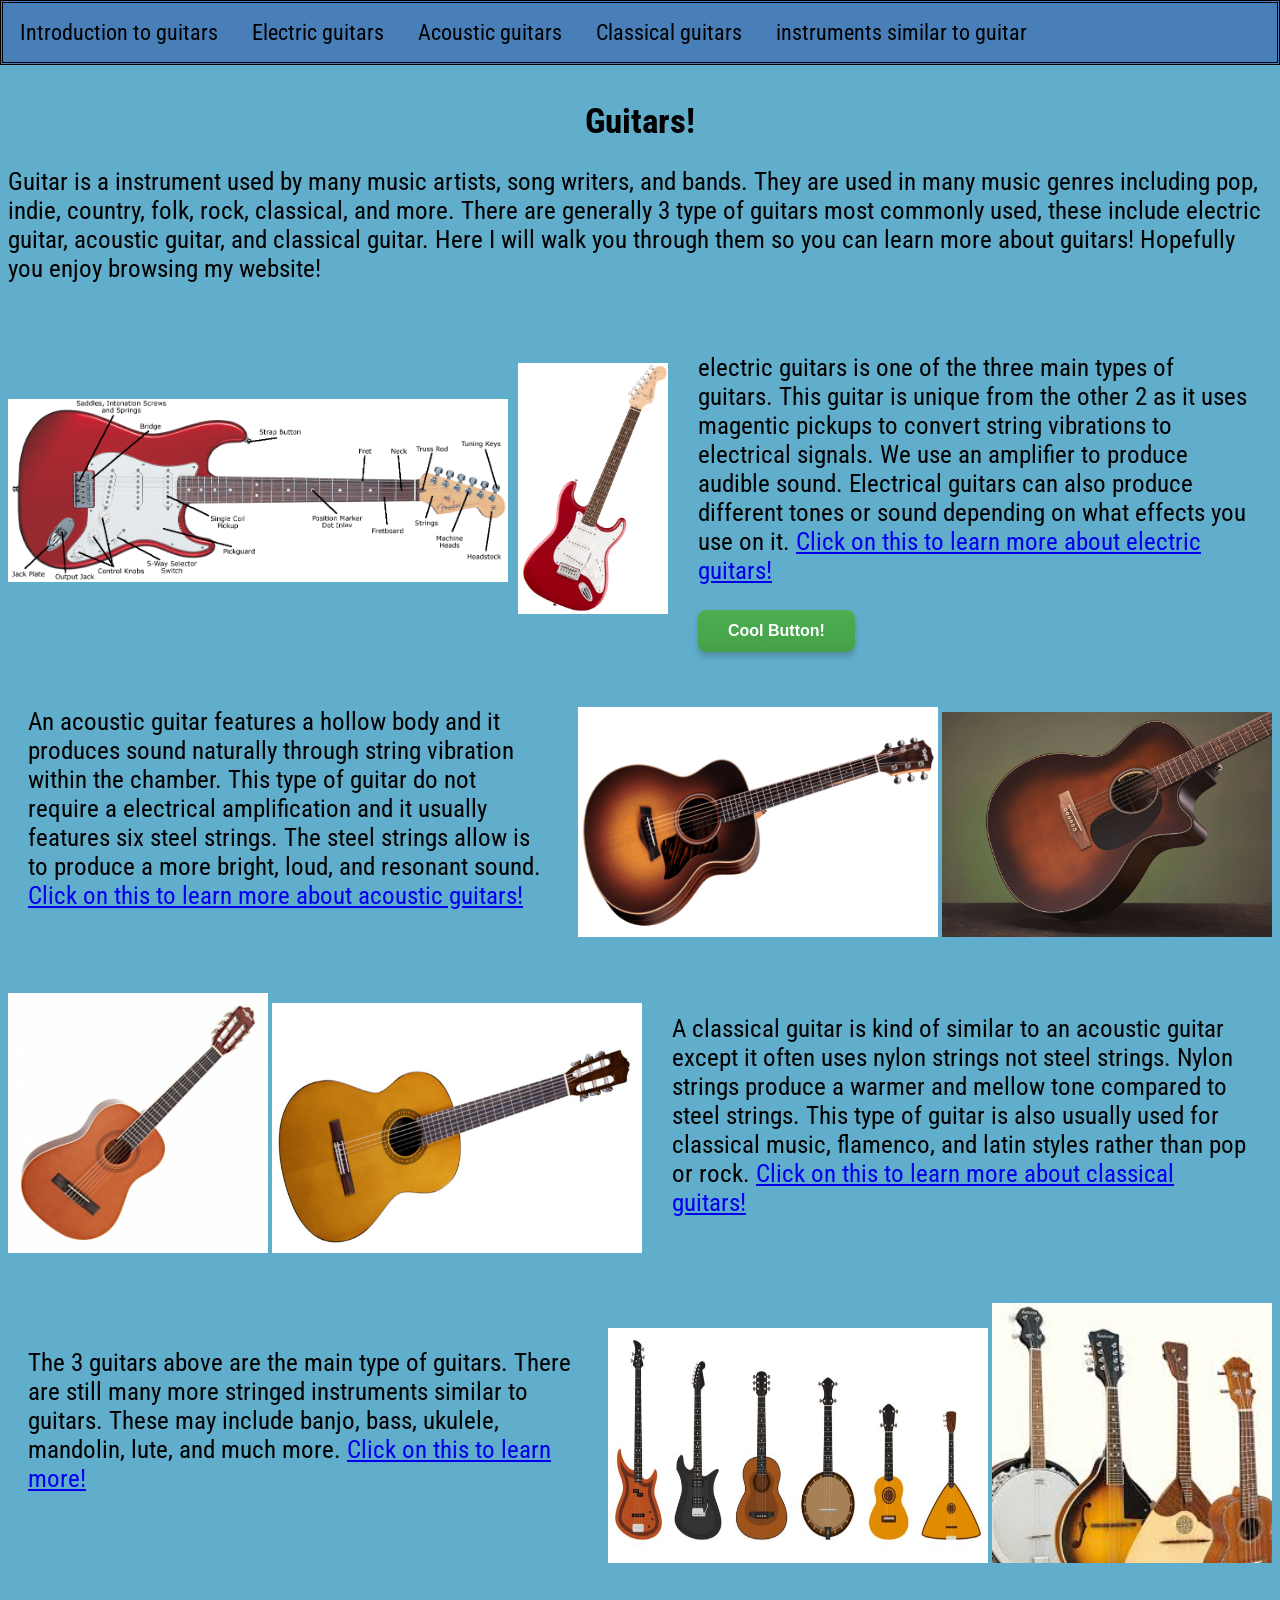
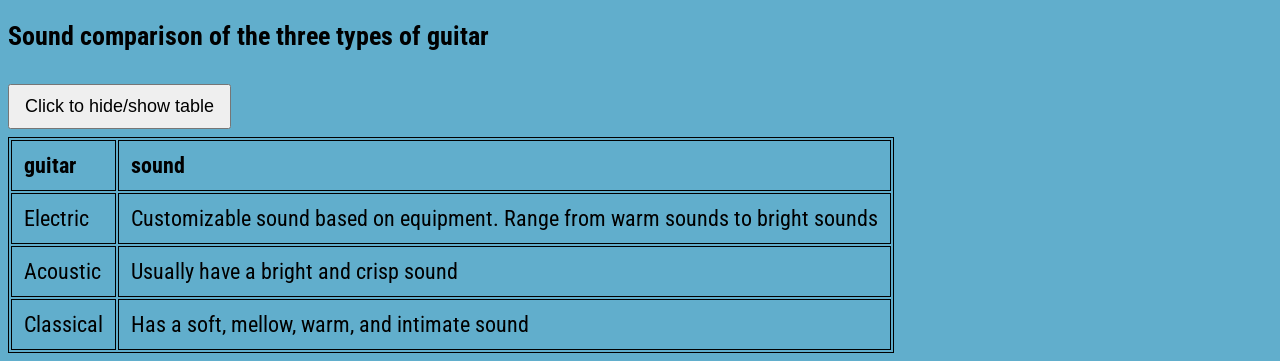
<file: index.html>
<!DOCTYPE html>
<html>
  <head>
    <link rel="stylesheet" href="styles.css">
    <link rel="stylesheet" href="stylehomepage.css">
    <title>My website about guitars</title>
  </head>
<body>
  <nav class="navbar">
    <ul>
      <li><a href="index.html">Introduction to guitars</a></li>
      <li><a href="subpage1.html">Electric guitars</a></li>
      <li><a href="subpage2.html">Acoustic guitars</a></li>
      <li><a href="subpage3.html">Classical guitars</a></li>
      <li><a href="subpage4.html">instruments similar to guitar</a></li>
   </ul>
  </nav>
    <h1>Guitars!</h1>
    <link rel="preconnect" href="https://fonts.googleapis.com">
<link rel="preconnect" href="https://fonts.gstatic.com" crossorigin>
<link href="https://fonts.googleapis.com/css2?family=Roboto+Condensed:ital,wght@0,100..900;1,100..900&display=swap" rel="stylesheet">
    <p class="textintro">Guitar is a instrument used by many music artists, song writers, and bands. They are used in many music genres including pop, indie, country, folk, rock, classical, and more. There are generally 3 type of guitars most commonly used, these include electric guitar, acoustic guitar, and classical guitar. Here I will walk you through them so you can learn more about guitars! Hopefully you enjoy browsing my website!</p>
    <div class="elec">
    <img src="/image/guitar.PNG" alt="electric guitar" style="width:500px;">
    <a href="https://www.amazon.com/Fender-Stratocaster-Electric-Beginner-Warranty/dp/B0CSLNNRSK?th=1"><img src="image/sdfsfs.PNG" alt="Stratocaster Guitar" style="width:150px"></a>
    <div class="eleclink">
    <p class="elec1">electric guitars is one of the three main types of guitars. This guitar is unique from the other 2 as it uses magentic pickups to convert string vibrations to electrical signals. We use an amplifier to produce audible sound. Electrical guitars can also produce different tones or sound depending on what effects you use on it. <a href="./subpage1.html">Click on this to learn more about electric guitars!</a></p> 
    <input type="button" value="Cool Button!">
    </div>
    <div class="accoustic">
    <div class="contents">
    <p class="fontsize">An acoustic guitar features a hollow body and it produces sound naturally through string vibration within the chamber. This type of guitar do not require a electrical amplification and it usually features six steel strings. The steel strings allow is to produce a more bright, loud, and resonant sound. <a href="./subpage2.html">Click on this to learn more about acoustic guitars!</a></p> 
    </div>
  <div class="imagees">
    <p><img src="/image/image.png" alt="acoustic guitar" width="360" height="230"> <img src="/image/image copy.png" alt="another acoustic guitar" width="330" height="225"></p> 
  </div>  
  </div>
  <div class="classical">
  <div class="images2">
  <p><img src="/image/classical.png" alt="classical guitar" width="260" height="260"> <img src="/image/classical 2.png" alt="another classical guitar" width="370" height="250"></p>
  </div>  
  <div class="contents2">
  <p class="fontsize2">A classical guitar is kind of similar to an acoustic guitar except it often uses nylon strings not steel strings. Nylon strings produce a warmer and mellow tone compared to steel strings. This type of guitar is also usually used for classical music, flamenco, and latin styles rather than pop or rock. <a href="./subpage3.html">Click on this to learn more about classical guitars!</a></p>
  </div>  
  </div>  
  <div class="otherinstru">
  <div class="contents3">
  <p class="fontsize3">The 3 guitars above are the main type of guitars. There are still many more stringed instruments similar to guitars. These may include banjo, bass, ukulele, mandolin, lute, and much more. <a href="./subpage4.html">Click on this to learn more!</a></p>
</div>
<div class="images3">
  <p><img src="/image/whattttt.png" alt="similar guitars" width="380" height="235">  <img src="/image/stringed.png" alt="another photo of similar instruments" width="280" height="260"></p>  
</div>
</div>
</body>
  <head>
<style>
table, th, td {
  border: 1px solid black;
}
</style>
</head>
<body>
<div class="column">
<h3>Sound comparison of the three types of guitar</h3>
<button onclick="myFunction()">Click to hide/show table</button>

<div id="myDIV">
<table style="width:100%">
  <tr>
    <th>guitar</th>
    <th>sound</th> 
  </tr>
  <tr>
    <td>Electric</td>
    <td>Customizable sound based on equipment. Range from warm sounds to bright sounds</td>
  </tr>
  <tr>
    <td>Acoustic</td>
    <td>Usually have a bright and crisp sound</td>
  </tr>
  <tr>
    <td>Classical</td>
    <td>Has a soft, mellow, warm, and intimate sound</td>
  </tr>
</table>
</div>
</div>
</body>
<script src="script.js"></script>
<script src="script2.js"></script>
</html>
</file>
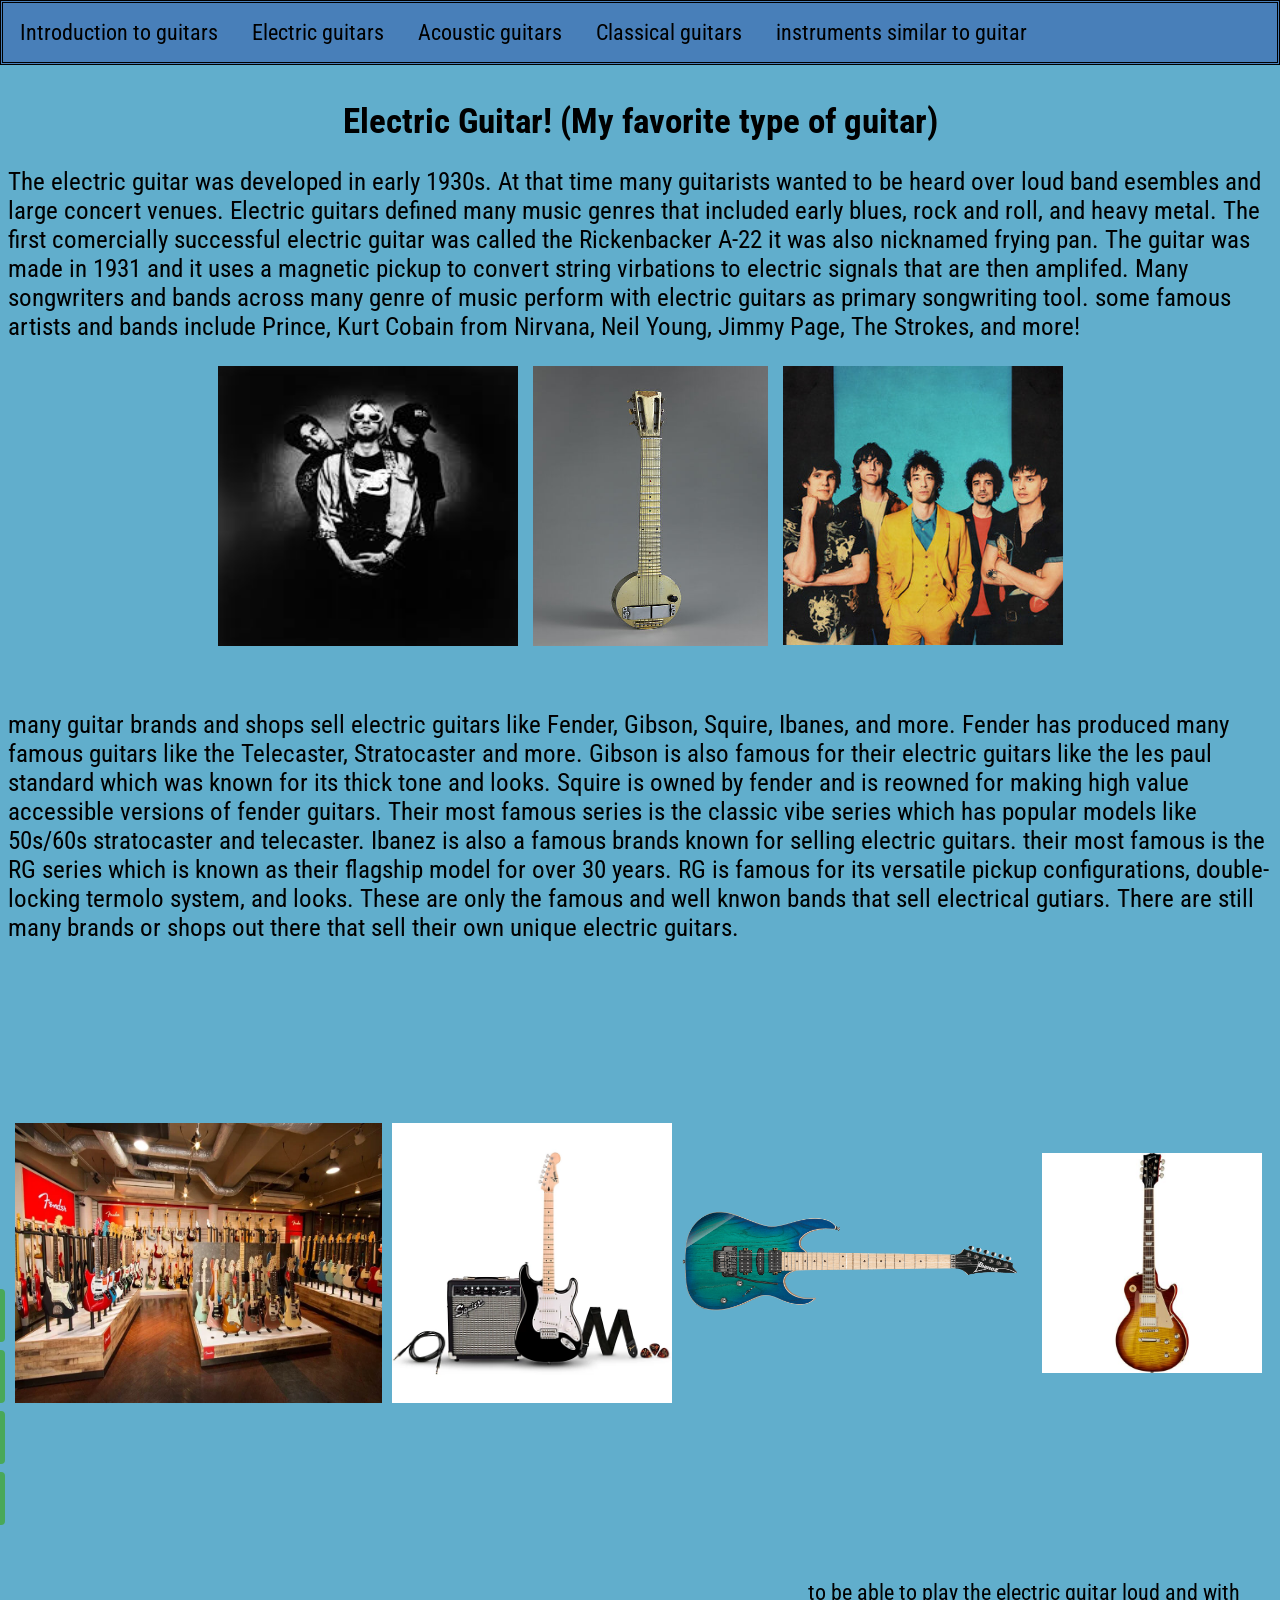
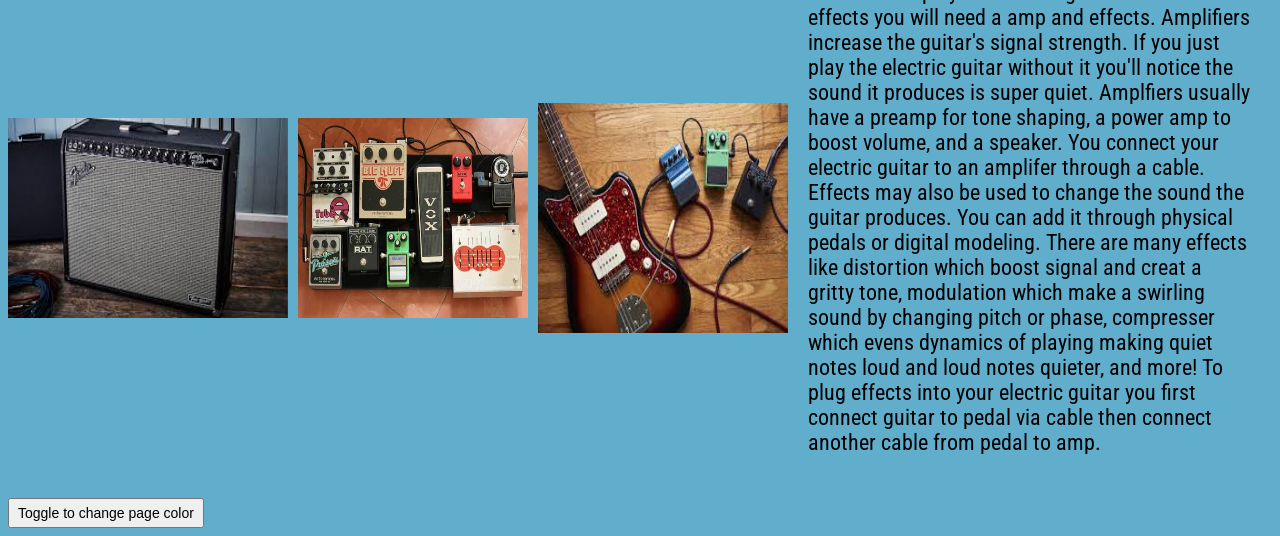
<file: subpage1.html>
<!DOCTYPE html>
<html>
  <head>
  <link rel="stylesheet" href="styles.css">
  <link href="https://fonts.googleapis.com/css2?family=Roboto+Condensed:ital,wght@0,100..900;1,100..900&display=swap" rel="stylesheet">
  </head>
    <body>
        <nav class="navbar">
    <ul>
      <li><a href="index.html">Introduction to guitars</a></li>
      <li><a href="subpage1.html">Electric guitars</a></li>
      <li><a href="subpage2.html">Acoustic guitars</a></li>
      <li><a href="subpage3.html">Classical guitars</a></li>
      <li><a href="subpage4.html">instruments similar to guitar</a></li>
   </ul>
  </nav>
    <h1>Electric Guitar! (My favorite type of guitar)</h1>
    <p class="intres">The electric guitar was developed in early 1930s. At that time many guitarists wanted to be heard over loud band esembles and large concert venues. Electric guitars defined many music genres that included early blues, rock and roll, and heavy metal. The first comercially successful electric guitar was called the Rickenbacker A-22 it was also nicknamed frying pan. The guitar was made in 1931 and it uses a magnetic pickup to convert string virbations to electric signals that are then amplifed. Many songwriters and bands across many genre of music perform with electric guitars as primary songwriting tool. some famous artists and bands include Prince, Kurt Cobain from Nirvana, Neil Young, Jimmy Page, The Strokes, and more!</p>
  </body>
<p class="imagesbands"> <img src="/image/nirvana.png" alt="Nirvana band" width="300" height="280">  <img src="/image/errrr.png" alt="the Rickenbacker A-22" width="235" height="280">  <img src="/image/strokes.png" alt="The Strokes band" width="280" height="279"></p>
<br> <p class="brands">many guitar brands and shops sell electric guitars like Fender, Gibson, Squire, Ibanes, and more. Fender has produced many famous guitars like the Telecaster, Stratocaster and more. Gibson is also famous for their electric guitars like the les paul standard which was known for its thick tone and looks. Squire is owned by fender and is reowned for making high value accessible versions of fender guitars. Their most famous series is the classic vibe series which has popular models like 50s/60s stratocaster and telecaster. Ibanez is also a famous brands known for selling electric guitars. their most famous is the RG series which is known as their flagship model for over 30 years. RG is famous for its versatile pickup configurations, double-locking termolo system, and looks. These are only the famous and well knwon bands that sell electrical gutiars. There are still many brands or shops out there that sell their own unique electric guitars.</p>
<div class="listclass"> 
<div class="list">    
<h5>Some popular brands that sell electric guitars include:</h5>
<ol>
  <li> <a href="https://www.fender.com/">Fender</a></li>
  <li> <a href="https://www.gibson.com/">Gibson</a></li> 
  <li> <a href="https://squierguitar.com/">Squire</a></li>
  <li> <a href="https://www.ibanez.com/usa/">Ibanez</a></li>
</ol>
</div> 
  <img src="/image/fender shop.png" alt="image of Fender shop" width="367" height="280">  <img src="/image/squires.png" alt="squire guitar" width="300" height="280">  <a href="https://www.ibanez.com/usa/products/model/rg/"><img src="/image/rg.png" alt="Ibanez RG series guitar" width="340" height="100"></a>  <a href="https://www.gibson.com/collections/gibson-les-paul-electric-guitars"><img src="/image/image copy 2.png" class="wraps" alt="Gibson's 60s Les Paul electric guitar" width="200" height="200"></a>
</div>
<div class="container">
<br> <p class="effects">to be able to play the electric guitar loud and with effects you will need a amp and effects. Amplifiers increase the guitar's signal strength. If you just play the electric guitar without it you'll notice the sound it produces is super quiet. Amplfiers usually have a preamp for tone shaping, a power amp to boost volume, and a speaker. You connect your electric guitar to an amplifer through a cable. Effects may also be used to change the sound the guitar produces. You can add it through physical pedals or digital modeling. There are many effects like distortion which boost signal and creat a gritty tone, modulation which make a swirling sound by changing pitch or phase, compresser which evens dynamics of playing making quiet notes loud and loud notes quieter, and more! To plug effects into your electric guitar you first connect guitar to pedal via cable then connect another cable from pedal to amp.</p>
<div class="effectimages">
<img src="/image/amp.png" alt="Electric guitar amplifier" width="280" height="200"> <img src="/image/image copy 3.png" alt="electric guitar effects" width="230" height="200">
<img src="/image/effectgs.png" alt="Another picture of electric guitar effects" width="250" height="230">
</div>
</div>  
<br><button onclick="myFunction1()">Toggle to change page color</button>
<script src="script.js"></script>
</file>
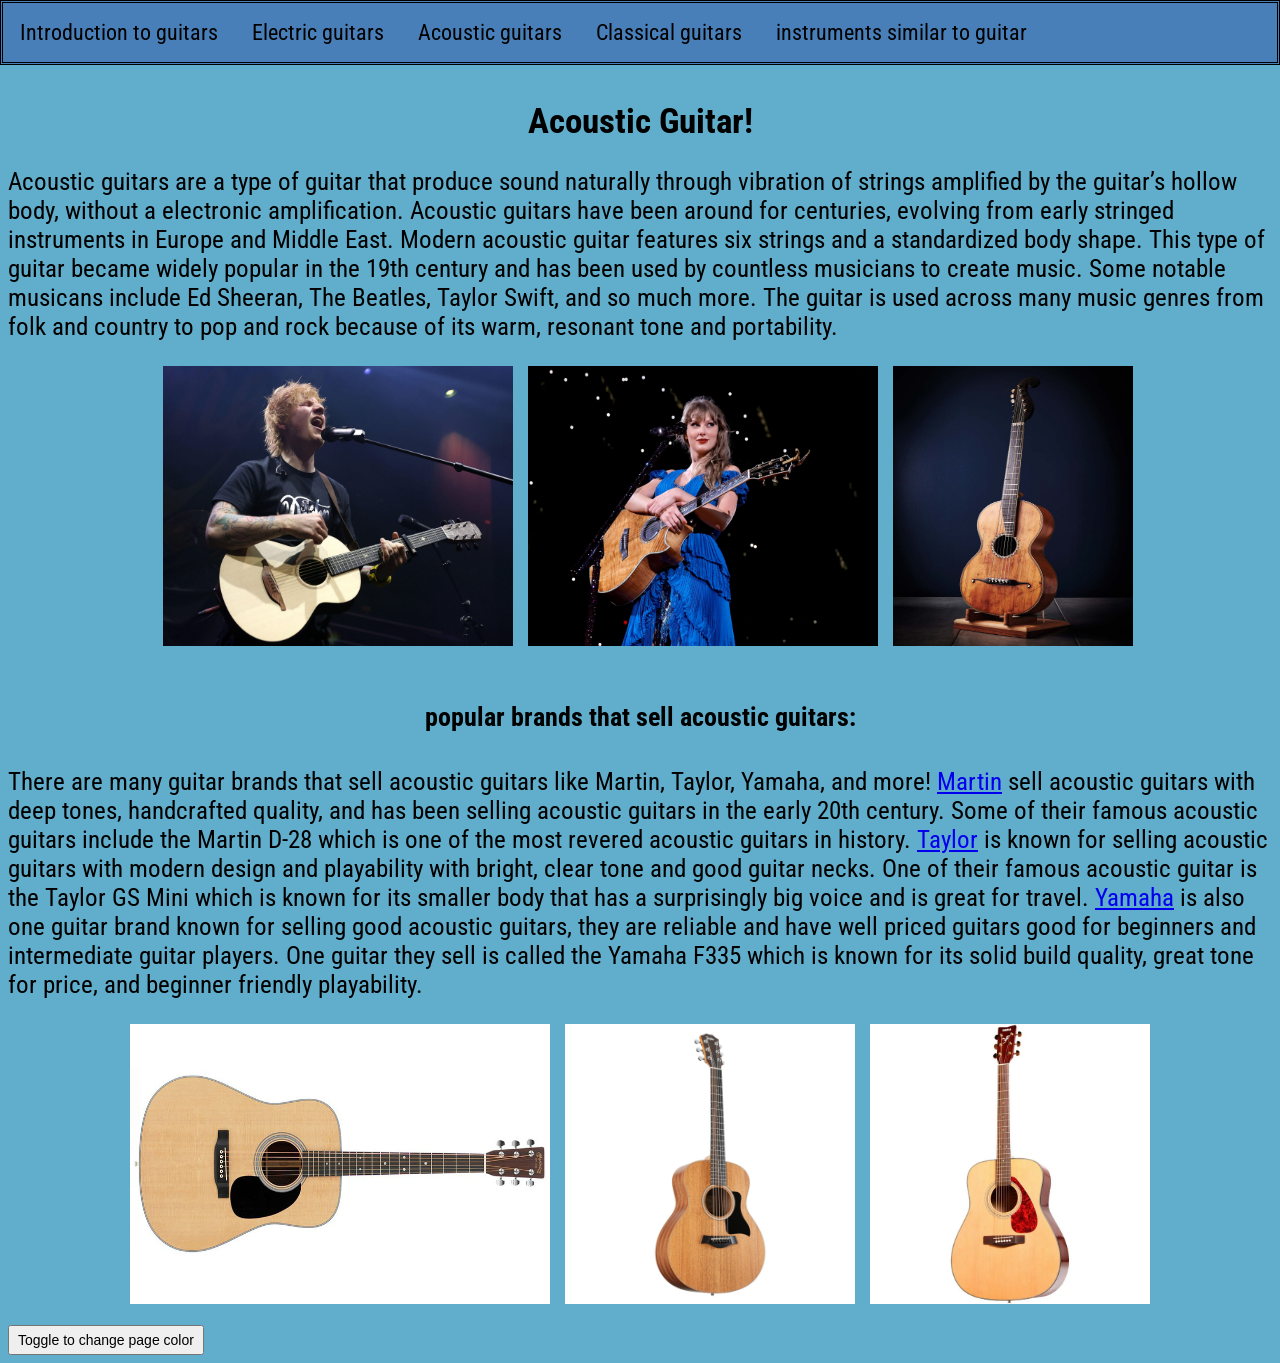
<file: subpage2.html>
<!DOCTYPE html>
<html>
    <head>
    <link rel="stylesheet" href="styles.css">
    <link rel="stylesheet" href="acousticandclassicalguitar.css">
    <link href="https://fonts.googleapis.com/css2?family=Roboto+Condensed:ital,wght@0,100..900;1,100..900&display=swap" rel="stylesheet">
    </head>
    <body>
        <nav class="navbar">
    <ul>
      <li><a href="index.html">Introduction to guitars</a></li>
      <li><a href="subpage1.html">Electric guitars</a></li>
      <li><a href="subpage2.html">Acoustic guitars</a></li>
      <li><a href="subpage3.html">Classical guitars</a></li>
      <li><a href="subpage4.html">instruments similar to guitar</a></li>
   </ul>
  </nav>
<body>
    <h1>Acoustic Guitar!</h1>
    <p>Acoustic guitars are a type of guitar that produce sound naturally through  vibration of strings amplified by the guitar’s hollow body, without a electronic amplification. Acoustic guitars have been around for centuries, evolving from early stringed instruments in Europe and Middle East. Modern acoustic guitar features six strings and a standardized body shape. This type of guitar became widely popular in the 19th century and has been used by countless musicians to create music. Some notable musicans include Ed Sheeran, The Beatles, Taylor Swift, and so much more. The guitar is used across many music genres from folk and country to pop and rock because of its warm, resonant tone and portability. </p>
<div class="singersimages">
<br> <img src="/image/image copy 4.png" alt="Ed Sheeran performing with acoustic guitar" width="350" height="280"> <img src="/image/image copy 5.png" alt="Taylor Swift performing with her acoustic guitar" width="350" height="280"> <img src="/image/image copy 6.png" alt="Acoustic guitar from the 1800s-1900s" width="240" height="280">
</div>
<br> <h4>popular brands that sell acoustic guitars:</h4>
<p>There are many guitar brands that sell acoustic guitars like Martin, Taylor, Yamaha, and more! <a href="https://www.martinguitar.com/guitars/?srsltid=AfmBOoqMmQ-M9UDodwyo9ey-ooSXxITp6vU6gf6qzQ73rRS2dEXB0hQT">Martin</a> sell acoustic guitars with deep tones, handcrafted quality, and has been selling acoustic guitars in the early 20th century. Some of their famous acoustic guitars include the Martin D‑28 which is one of the most revered acoustic guitars in history. <a href="https://www.taylorguitars.com/guitars/acoustic/browse?srsltid=AfmBOoqhp7fQUB08imAsI7EIcnQkj06tafzu6ACZKHd1AFhG1-BorwA5">Taylor</a> is known for selling acoustic guitars with modern design and playability with bright, clear tone and good guitar necks. One of their famous acoustic guitar is the Taylor GS Mini which is known for its smaller body that has a surprisingly big voice and is great for travel. <a href="https://shop.usa.yamaha.com/en/c/instruments/guitars-basses-amps/acoustic-guitars">Yamaha</a> is also one guitar brand known for selling good acoustic guitars, they are reliable and have well priced guitars good for beginners and intermediate guitar players. One guitar they sell is called the Yamaha F335 which is known for its solid build quality, great tone for price, and beginner friendly playability.</p>
<div class="acousticguitars">
<img src="/image/image copy 7.png" alt="The Martin D‑28" width="420" height="280"> <img src="/image/image copy 8.png" alt="Taylor GS Mini" width="290" height="280"> <img src="/image/image copy 9.png" alt="yamaha f335" width="280" height="280"> 
</div>
</body> 
<br><button onclick="myFunction1()">Toggle to change page color</button>
<script src="script.js"></script>
</file>
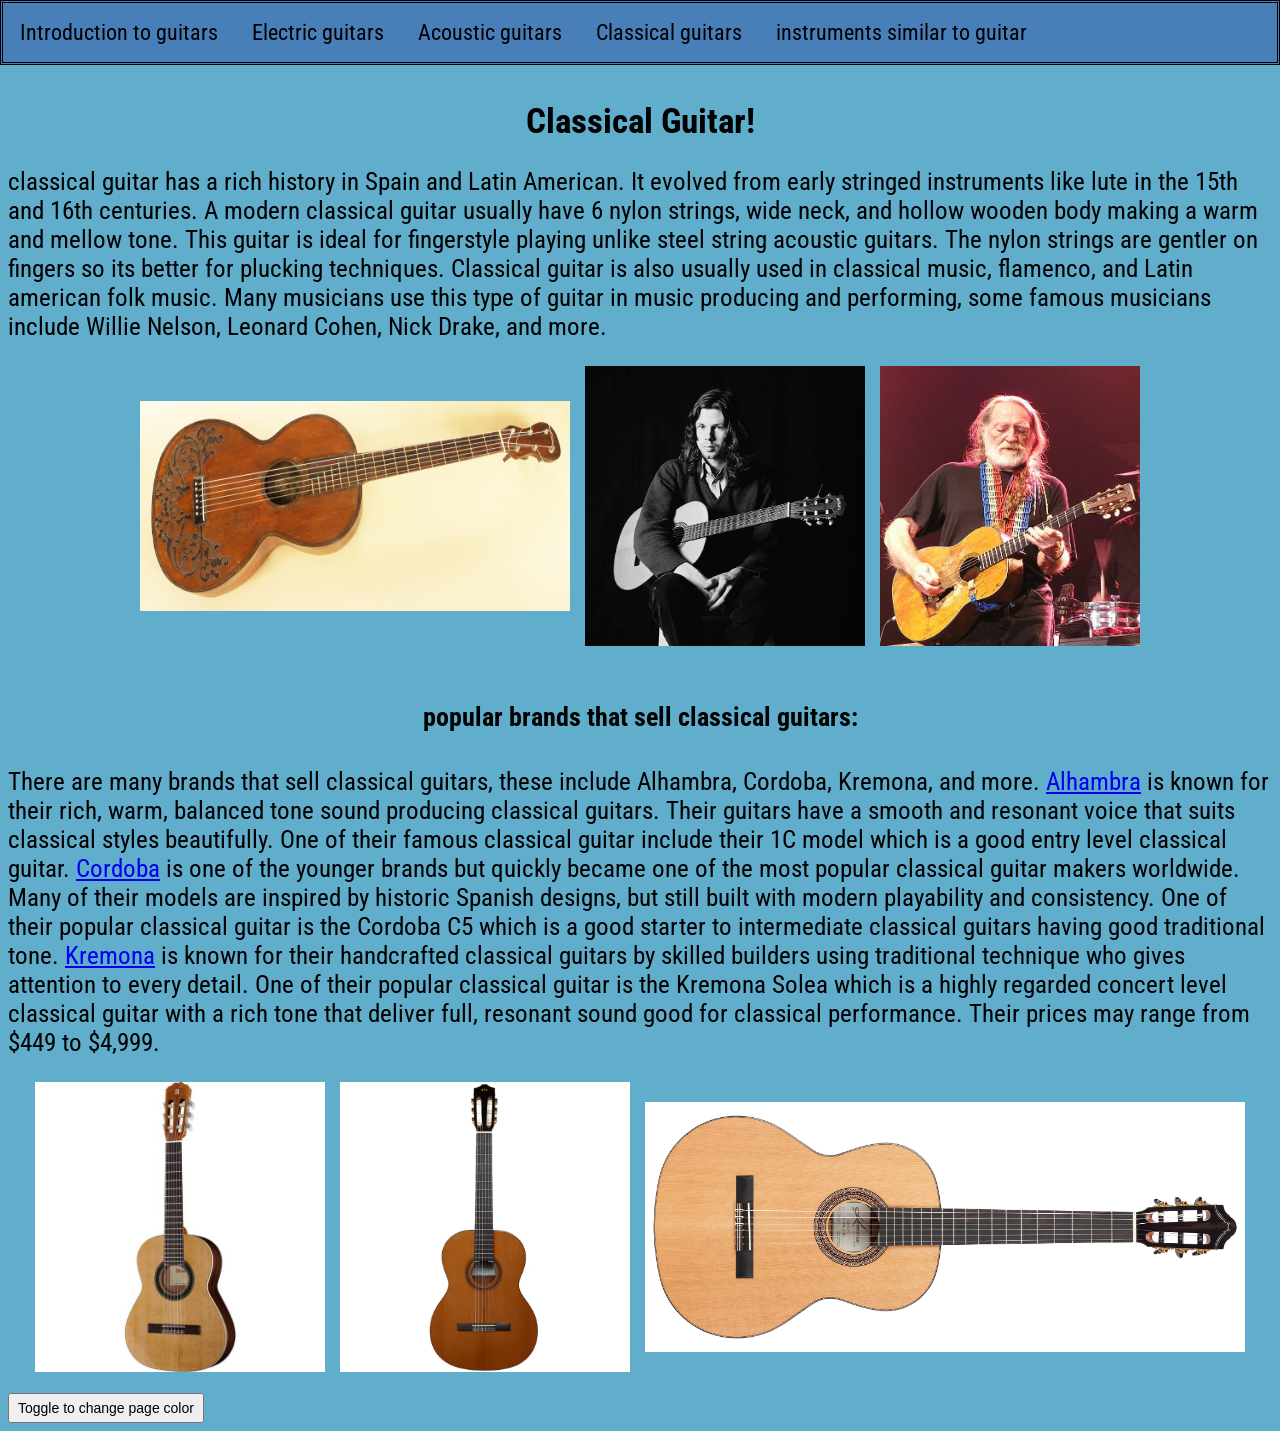
<file: subpage3.html>
<!DOCTYPE html>
<html>
<head>
    <link rel="stylesheet" href="styles.css">
    <link rel="stylesheet" href="acousticandclassicalguitar.css">
    <link href="https://fonts.googleapis.com/css2?family=Roboto+Condensed:ital,wght@0,100..900;1,100..900&display=swap" rel="stylesheet">
</head>
    <body>
        <nav class="navbar">
    <ul>
      <li><a href="index.html">Introduction to guitars</a></li>
      <li><a href="subpage1.html">Electric guitars</a></li>
      <li><a href="subpage2.html">Acoustic guitars</a></li>
      <li><a href="subpage3.html">Classical guitars</a></li>
      <li><a href="subpage4.html">instruments similar to guitar</a></li>
   </ul>
  </nav>
<body>
    <h1>Classical Guitar!</h1>
    <p>classical guitar has a rich history in Spain and Latin American. It evolved from early stringed instruments like lute in the 15th and 16th centuries. A modern classical guitar usually have 6 nylon strings, wide neck, and hollow wooden body making a warm and mellow tone. This guitar is ideal for fingerstyle playing unlike steel string acoustic guitars. The nylon strings are gentler on fingers so its better for plucking techniques. Classical guitar is also usually used in classical music, flamenco, and Latin american folk music. Many musicians use this type of guitar in music producing and performing, some famous musicians include Willie Nelson, Leonard Cohen, Nick Drake, and more.</p>
    <div class="singerswithclassic">
    <img src="image/image copy 10.png" alt="early classical guitar from Spain" width="430" height="210"> <img src="/image/image copy 11.png" alt="Nick Drake holding classical guitar in arms" width="280" height="280"> <img src="/image/image copy 12.png" alt="Willie Nelson playing with his famous classical guitar called Trigger" width="260" height="280">
    </div>
    <br> <h4>popular brands that sell classical guitars:</h4>
    <p>There are many brands that sell classical guitars, these include Alhambra, Cordoba, Kremona, and more. <a href="https://alhambraguitarras.com/en-us/collections/clasicas-usa?srsltid=AfmBOorudSVtdeRu6J_s1cliELHrJaRRSbW6wlxys-1uZBjRrrdXY5Os">Alhambra</a> is known for their rich, warm, balanced tone sound producing classical guitars. Their guitars have a smooth and resonant voice that suits classical styles beautifully. One of their famous classical guitar include their 1C model which is a good entry level classical guitar. <a href="https://my.cordobaguitars.com/stage/?utm_source=promo&utm_medium=ads&utm_campaign=cordoba_stage_artist_launch_2026&utm_term=google&utm_content=home&gad_source=1&gad_campaignid=23541041233&gbraid=0AAAAA-D122c8lnaYPN3xf34PPoDNa2ctr&gclid=Cj0KCQjwj47OBhCmARIsAF5wUEFZ0t2F6oEisqI6hCTnNJ8SLslON_m6dlSj8texvNnumw9OPmBjm_kaAl5OEALw_wcB">Cordoba</a> is one of the younger brands but quickly became one of the most popular classical guitar makers worldwide. Many of their models are inspired by historic Spanish designs, but still built with modern playability and consistency. One of their popular classical guitar is the Cordoba C5 which is a good starter to intermediate classical guitars having good traditional tone. <a href="https://www.kremonausa.com/">Kremona</a> is known for their handcrafted classical guitars by skilled builders using traditional technique who gives attention to every detail. One of their popular classical guitar is the Kremona Solea which is a highly regarded concert level classical guitar with a rich tone that deliver full, resonant sound good for classical performance. Their prices may range from $449 to $4,999. </p>
<div class="classicalguitars">
    <img src="/image/image copy 13.png" alt="Alhambra's 1C classical guitar" width="290" height="290"> <img src="/image/image copy 14.png" alt="Cordoba's c5 classical guitar" width="290" height="290"> <img src="/image/image copy 15.png" alt="Kremona's Solea guitar" width="600" height="250">
</div>
</body>
<br><button onclick="myFunction1()">Toggle to change page color</button>
<script src="script.js"></script>
</file>
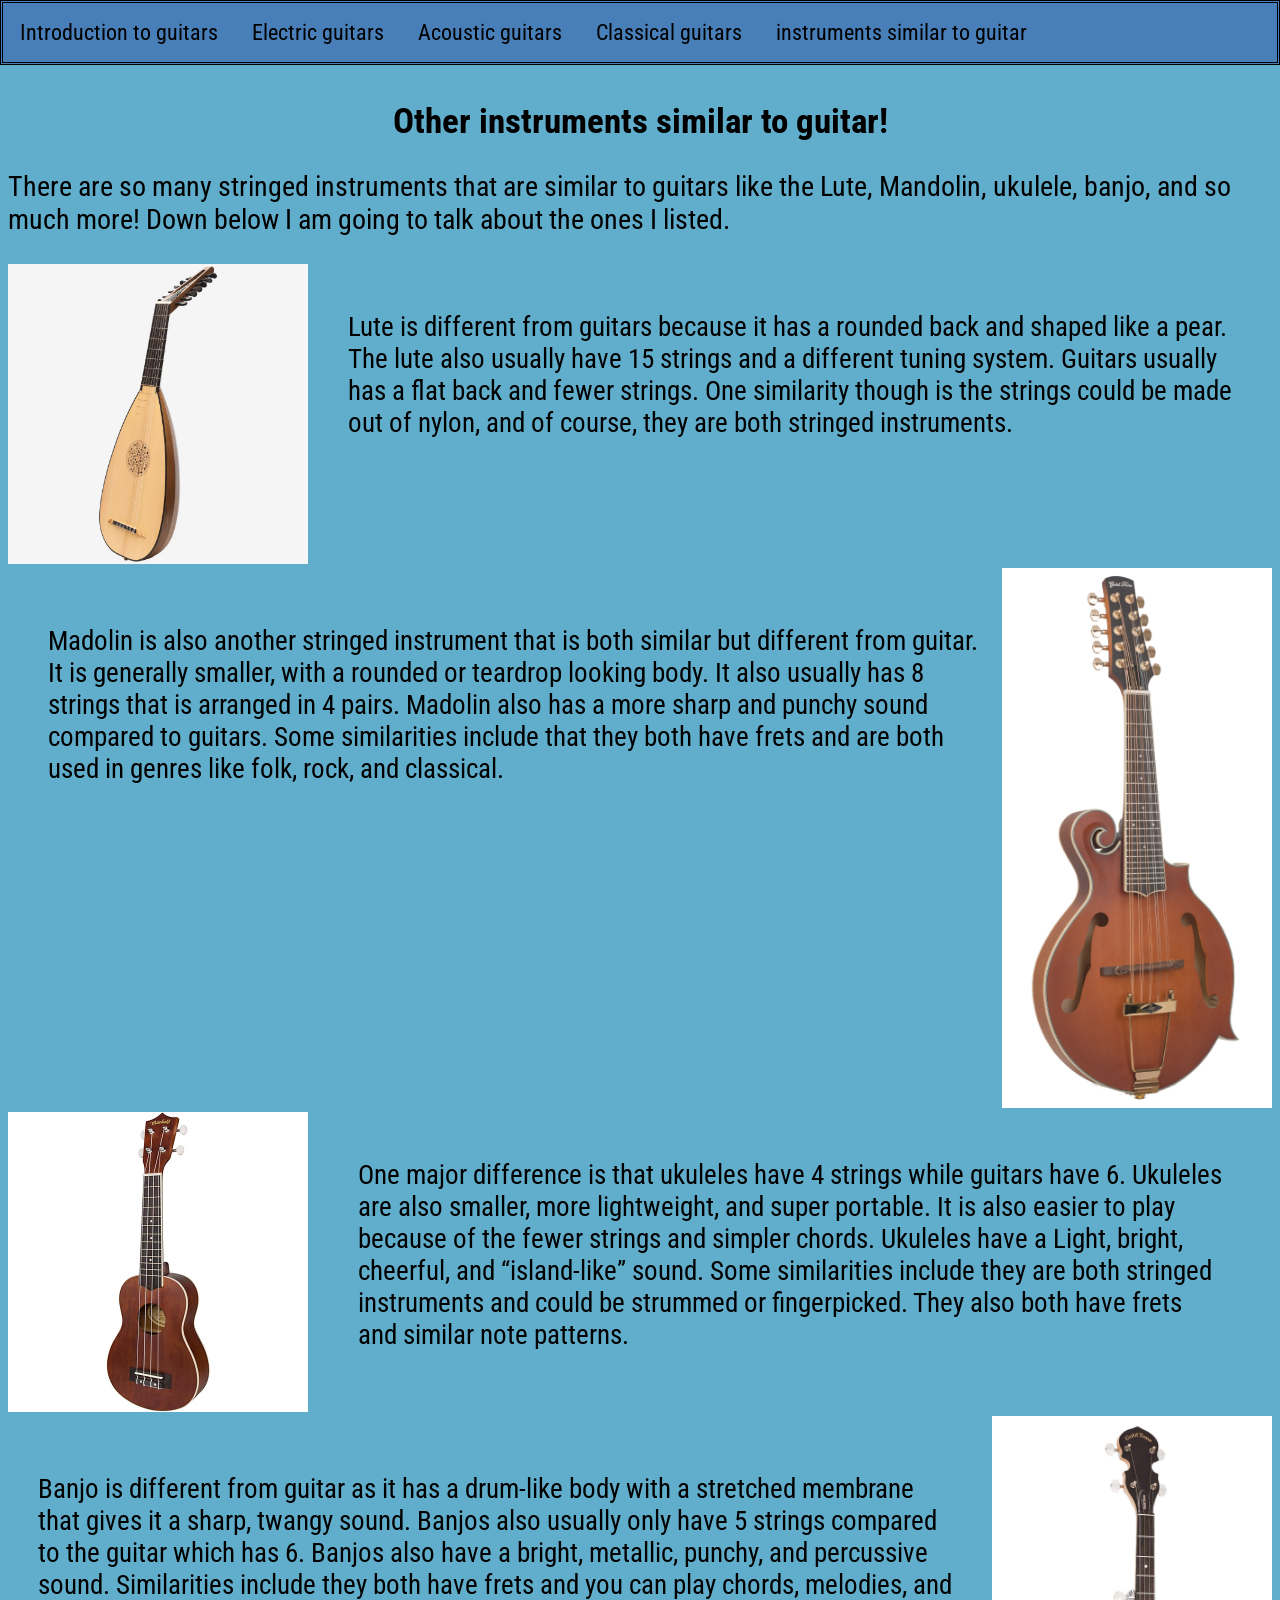
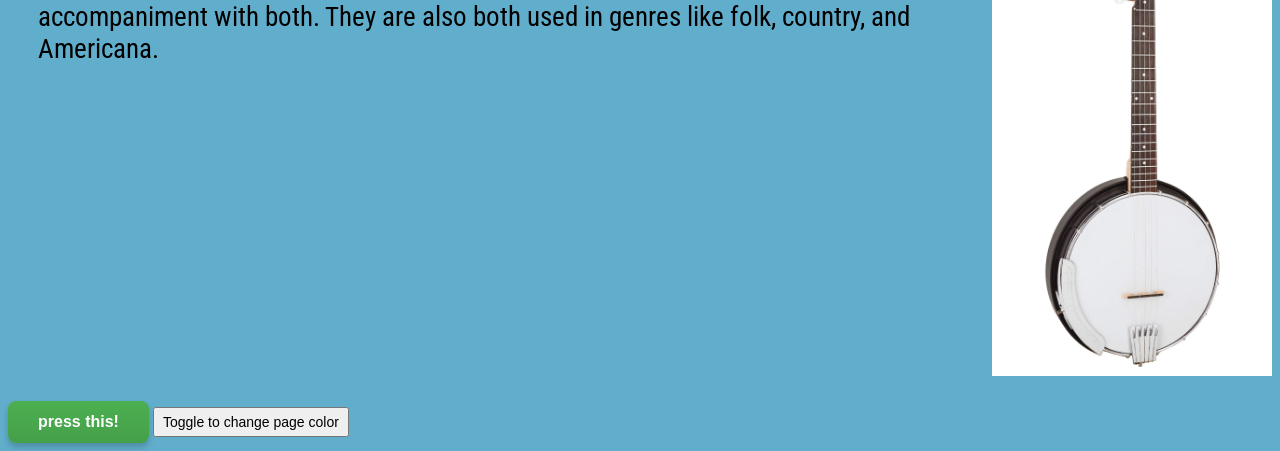
<file: subpage4.html>
<!DOCTYPE html>
<html>
<head>
    <link rel="stylesheet" href="styles.css">
    <link rel="stylesheet" href="lastpage.css">
    <link href="https://fonts.googleapis.com/css2?family=Roboto+Condensed:ital,wght@0,100..900;1,100..900&display=swap" rel="stylesheet">
</head>
    <body>
        <nav class="navbar">
    <ul>
      <li><a href="index.html">Introduction to guitars</a></li>
      <li><a href="subpage1.html">Electric guitars</a></li>
      <li><a href="subpage2.html">Acoustic guitars</a></li>
      <li><a href="subpage3.html">Classical guitars</a></li>
      <li><a href="subpage4.html">instruments similar to guitar</a></li>
   </ul>
  </nav>
<body>
    <h1>Other instruments similar to guitar!</h1>
    <p class="intre">There are so many stringed instruments that are similar to guitars like the Lute, Mandolin, ukulele, banjo, and so much more! Down below I am going to talk about the ones I listed.</p>
    <div class="lute">
    <a href="https://luteshop.co.uk/"><img src="image/image copy 16.png" alt="Lute, press on image to be redirected to shop" style="width:300px"></a>
    <p class="lute1">Lute is different from guitars because it has a rounded back and shaped like a pear. The lute also usually have 15 strings and a different tuning system. Guitars usually has a flat back and fewer strings. One similarity though is the strings could be made out of nylon, and of course, they are both stringed instruments.</p>
    </div>
    <div class="mandolin">
    <a href="https://goldtonemusicgroup.com/goldtone/instruments/f10?srsltid=AfmBOopYWGC4WW8yyl9BYZculD0A8UoFikgaXRctd7_DGmyk_fpdKNj0"><img src="image/image copy 17.png" alt="Mandolin, press on image to be redirected to shop" style="width:270px"></a>
    <p class="mandolin1">Madolin is also another stringed instrument that is both similar but different from guitar. It is generally smaller, with a rounded or teardrop looking body. It also usually has 8 strings that is arranged in 4 pairs. Madolin also has a more sharp and punchy sound compared to guitars. Some similarities include that they both have frets and are both used in genres like folk, rock, and classical.</p>
    </div>
    <div class="ukulele">
    <a href="https://www.guitarcenter.com/Mitchell/MU40-Soprano-Ukulele-Natural-1427728874484.gc"><img src="image/image copy 18.png" alt="Ukulele, press on image to be redirected to shop" style="width:300px"></a>
    <p class="ukulele1">One major difference is that ukuleles have 4 strings while guitars have 6. Ukuleles are also smaller, more lightweight, and super portable. It is also easier to play because of the fewer strings and simpler chords. Ukuleles have a Light, bright, cheerful, and “island-like” sound. Some similarities include they are both stringed instruments and could be strummed or fingerpicked. They also both have frets and similar note patterns.</p>
    </div>
    <div class="banjo">
    <a href="https://goldtonemusicgroup.com/goldtone/instruments/ac-5?srsltid=AfmBOopS_qyRG5sYsygNIgYjoR2gkhExuElXxaxEkdVF6HUDfmlKwSjK"><img src="image/image copy 19.png" alt="Banjo, press on image to be redirected to shop" style="width:280px"></a>
    <p class="banjo1">Banjo is different from guitar as it has a drum-like body with a stretched membrane that gives it a sharp, twangy sound. Banjos also usually only have 5 strings compared to the guitar which has 6. Banjos also have a bright, metallic, punchy, and percussive sound. Similarities include they both have frets and you can play chords, melodies, and accompaniment with both. They are also both used in genres like folk, country, and Americana.</p>
    </div>
    <br> <input type="button" onclick="alert('Clicking on the images will redirect you to shops where you can view/buy them')" value="press this!">
    <button onclick="myFunction1()">Toggle to change page color</button>
    <script src="script.js"></script>
</file>
<file: styles.css>
body {
  background-color: #248fb9b7;
}
.navbar {
  position: fixed; /* so it stays at top */
  top: 0;
  left: 0;
  right: 0;
  z-index: 1000;
  transition: top 0.3s; /* smooth hide/show */
}

.navbar ul {
  list-style-type: none;
  background-color: rgba(71, 124, 184, 0.925);
  margin: 0px;
  padding: 0px;
  overflow: hidden;
  border-style:double;
  border-radius: 0px;
  font-size: 22px;
}

.navbar li {
  float: left;
}

.navbar a {
  color: rgb(0, 0, 0);
  text-decoration: none;
  padding: 17px;
  display: block;
  text-align: center;
}

.navbar a:hover {
  background-color: rgba(82, 163, 196, 0.925);
}

/* more padding so content doesn't hide behind navbar */
body {
  padding-top: 70px; 
}
body {
font-size: 18px;
font-family: "Roboto Condensed", sans-serif;
font-weight: 400;
}
.elec {
  display: flex;
  flex-direction:inherit;
  flex-wrap: wrap; 
  justify-content: flex-start;
  align-content: flex-start;
}
.lute {
  display: flex;
  flex-direction:row;
  flex-wrap: nowrap; 
  justify-content: flex-start;
  align-content: flex-start;
  gap: 20px;
}
.lute1 {
  font-size:27px;
}
.mandolin {
  display: flex;
  flex-direction:row-reverse;
  flex-wrap: nowrap; 
  justify-content: flex-end;
  align-content: flex-end;
}
.mandolin1 {
   font-size:27px;
}
.intre {
font-size:28px;
}
.ukulele {
  display: flex;
  flex-direction:row;
  flex-wrap: nowrap; 
  justify-content: flex-start;
  align-content: flex-start;
  gap: 20px;
}
.ukulele1 {
  font-size:27px;
}
.banjo {
  display: flex;
  flex-direction:row-reverse;
  flex-wrap: nowrap; 
  justify-content: flex-end;
  align-content: flex-end;
}
.banjo1 {
   font-size:27px;
}
input[type="button"] {
  padding: 12px 30px;               
  font-size: 16px;
  font-weight: bold;
  background: linear-gradient(to bottom, #4CAF50, #45A049); 
  color: white;
  border: none;
  border-radius: 8px;               
  cursor: pointer;
  box-shadow: 0 4px 6px rgba(0,0,0,0.2); 
  transition: transform 0.1s, background 0.1s, box-shadow 0.1s;
}


input[type="button"]:hover {
  background: linear-gradient(to bottom, #45A049, #3e8e41);
  box-shadow: 0 6px 8px rgba(0,0,0,0.25);
}


input[type="button"].pressed,
input[type="button"]:active {
  transform: scale(0.95);           
  background: linear-gradient(to bottom, #3e8e41, #2e6b31); /* darker color */
  box-shadow: 0 2px 4px rgba(0,0,0,0.2); 
}
.dark-mode {
  background-color: rgb(23, 108, 142);
  color: white;
}
.intres {
  font-size: 25px;
}
h2 {
  font-size: 26px;
}
.brands {
  font-size: 25px;
}
.listclass {
  display: flex;
  align-items: center; 
  justify-content: flex-end;
  gap: 10px;           
}

.list {
  flex: 1;
  font-size: 25px;             
}

.wraps {
  float: left;    
  margin: 10px;  
  width: 220px;   
  height: auto;
}

.container {
  display: flex;
  flex-direction: row-reverse; 
  justify-content: flex-end;    
  align-items: center;
  gap: 20px;
}
.effectimages {
  display: flex;
  flex-wrap: wrap; 
  align-items: center;
  gap: 10px;
  flex-shrink: 0; 
}

.effects {
  font-size: 22px;
}
.textss {
  font-size: 25px;
}
.linket {
  font-size:20px;
}

.list {
  display: flex;
  flex-direction: column;
  align-items: center;
  text-align: center; 
}

ol {
  list-style-type: none;
  padding: 0;
  width: 100%;
  max-width: 250px;
}

ol li {
  background: #49a859; 
  margin-bottom: 8px;
  border-radius: 4px;   /* rounded a little */
  overflow: hidden;    
}

ol li a {
  display: block;      /* link fills the whole box */
  padding: 12px;       
  text-decoration: none;
  color: rgb(0, 0, 0);        
  width: 100%;
  box-sizing: border-box; 
}

/* Hover effect for the buttons */
ol li:hover {
  background: #3d8c4a;
}
h4 {
  font-size: 30px;
  text-align: center;
}
h5 {
  font-size: 26px;
}
.imagesbands {
  display: flex;
  justify-content: center; 
  gap: 15px;              
  flex-wrap: wrap; 
}
button {
    cursor: pointer;   
    padding: 5px 8px; 
    font-size: 14px;      
}
h1 {
    text-align: center;
    font-size: 35px;
}
</file>
<file: stylehomepage.css>
.textintro {
    font-size: 25px;
}
.eleclink {
    font-size: 25px;
    flex: 1;
    padding: 20px;
}
.elec1 {
    font-size: 25px;
    flex: 1;
}
.elec {
  display: flex; 
  align-items: center; 
  gap: 10px;
}
 .accoustic {
    display: flex;
    align-items: center;
    gap: 10px; 
  }

  .contents {
    flex: 2; 
    padding-left: 20px;
    padding-right: 20px;
    padding-bottom: 30px;
  }

  .imagees {
    display: flex;
    flex-direction: column; 
    justify-content: flex-end;
    gap: 10px;
  }
  .fontsize {
    font-size: 25px;
  }
   .classical {
    display: flex;
    align-items: center;
    gap: 10px; 
  }

  .contents2 {
    flex: 2; 
    padding-left: 20px;
    padding-right: 20px;
    padding-bottom: 20px;
  }

  .images2 {
    display: flex;
    flex-direction: column; 
    justify-content: flex-end;
    gap: 10px;
  }
  .fontsize2 {
    font-size: 25px;
  }
  .otherinstru {
    display: flex;
    align-items: center;
    gap: 10px; 
  }

  .contents3 {
    flex: 2; 
    padding-left: 20px;
    padding-right: 20px;
    padding-bottom: 30px;
  }

  .images3 {
    display: flex;
    flex-direction: column; 
    justify-content: flex-end;
    gap: 10px;
  }
  .fontsize3 {
    font-size: 25px;
  }
  .column {
  display: flex;
  flex-direction: column; 
  align-items: flex-start; 
  gap: 8px;               
}
th, td {
  border: 1px solid black;
  padding: 12px; 
  text-align: left; 
}
table {
  width: 100%;
  font-size: 22px; 
}
button {
  padding: 10px 15px; 
  font-size: 18px;   
  cursor: pointer;     
}
h1 {
    text-align: center;
    font-size: 35px;
}
h3 {
    font-size: 25.5px;
}
</file>
<file: acousticandclassicalguitar.css>
p {
    font-size: 25px;
}
.singersimages {
  display: flex;
  justify-content: center; 
  gap: 15px;              
  flex-wrap: wrap;        
}
.acousticguitars {
  display: flex;
  justify-content: center; 
  gap: 15px;              
  flex-wrap: wrap; 
}
.singerswithclassic {
  display: flex;
  justify-content: center; 
  align-items: center;
  gap: 15px;              
  flex-wrap: wrap; 
}
.classicalguitars {
  display: flex;
  justify-content: center; 
  align-items: center;
  gap: 15px;              
  flex-wrap: wrap; 
}
button {
    cursor: pointer; 
    padding: 5px 8px; 
    font-size: 14px;     
}
h1 {
  text-align: center;
  font-size: 35px;
}
h4 {
  font-size: 26px;
}
</file>
<file: lastpage.css>
.lute1 {
    padding: 20px;
}
.mandolin1 {
    padding-top: 30px;
    padding-left: 40px;
    padding-right: 20px;
}
.ukulele1 {
    padding-top: 20px;
    padding-left: 30px;
    padding-right: 50px;
}
.banjo1 {
    padding-top: 30px;
    padding-left: 30px;
    padding-right: 40px;
}
</file>
